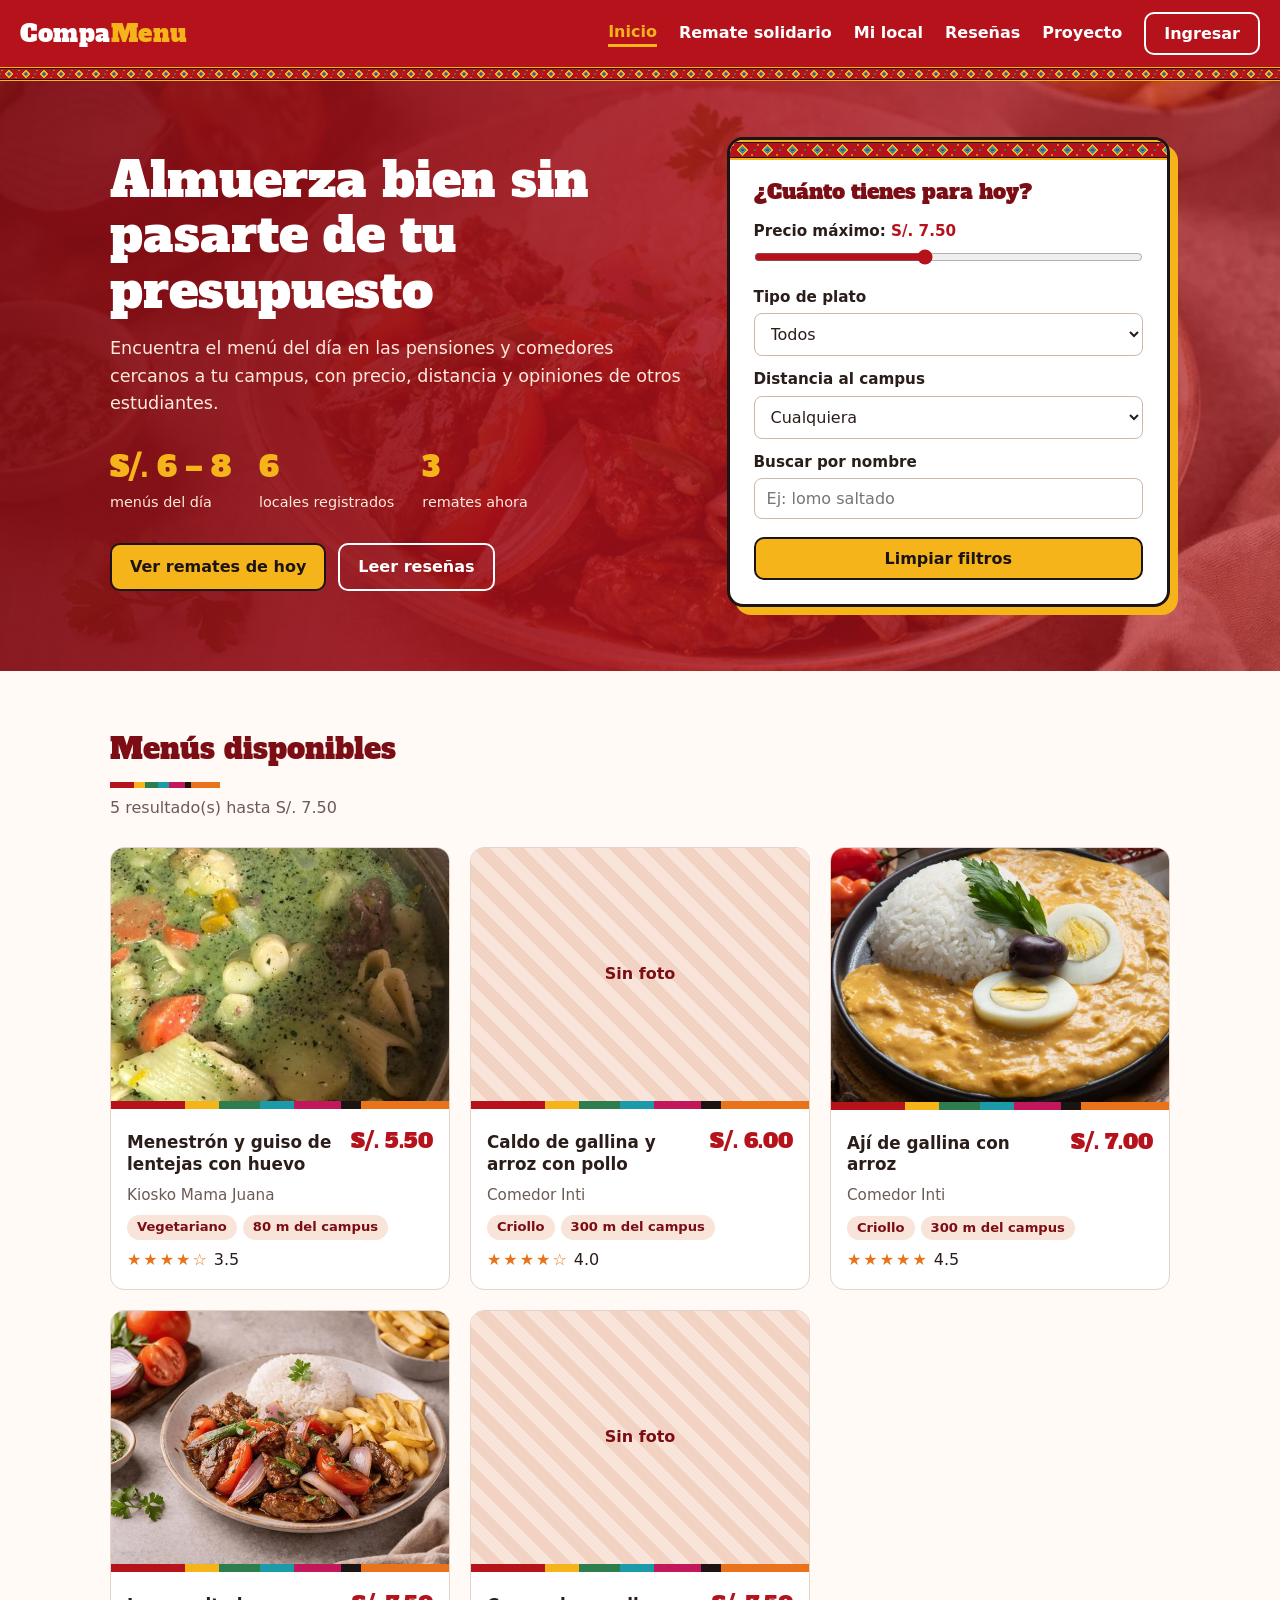
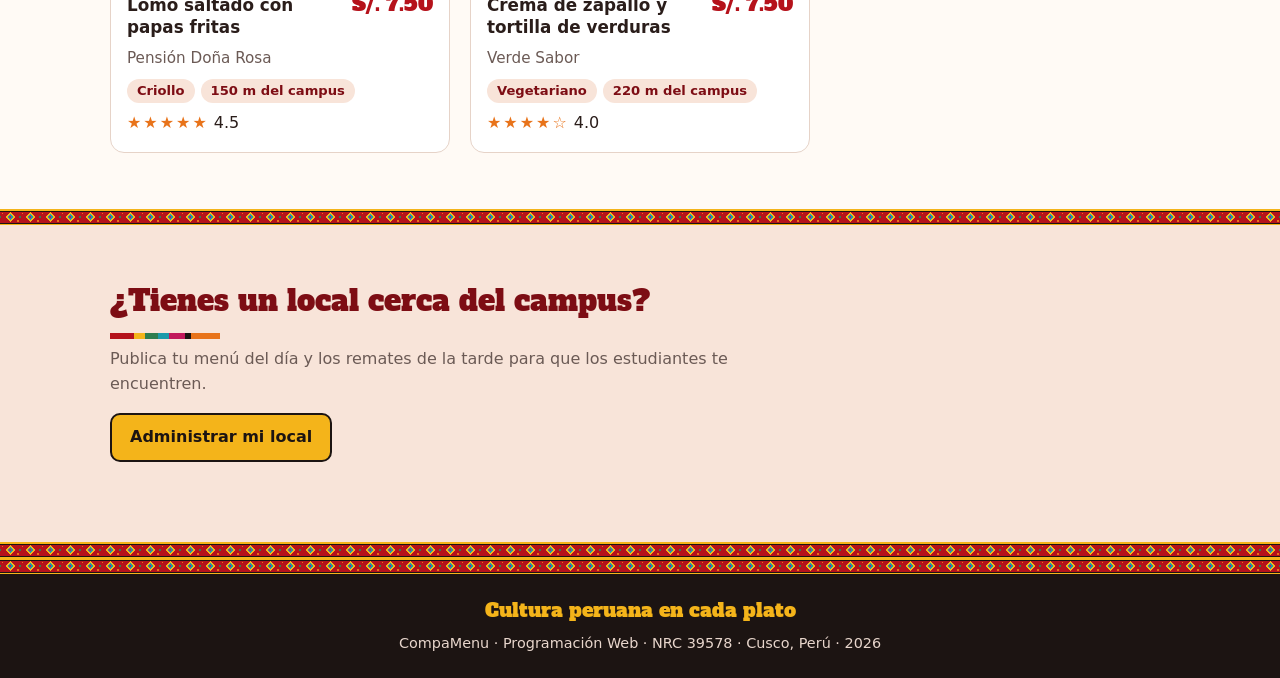
<file: index.html>
<!DOCTYPE html>
<html lang="es">
<head>
<meta charset="UTF-8">
<meta name="viewport" content="width=device-width, initial-scale=1">
<meta name="description" content="CompaMenu: menús económicos cerca de tu universidad en Cusco">
<title>Inicio | CompaMenu</title>
<!-- Fuente Alfa Slab One de Google Fonts (licencia OFL) para los títulos -->
<link rel="preconnect" href="https://fonts.googleapis.com">
<link rel="preconnect" href="https://fonts.gstatic.com" crossorigin>
<link rel="stylesheet" href="https://fonts.googleapis.com/css2?family=Alfa+Slab+One&display=swap">
<!-- Nuestros estilos -->
<link rel="stylesheet" href="css/estilos.css">
</head>
<body>
<!-- Barra de navegación -->
<header class="cabecera">
  <a href="index.html" class="logo">Compa<span>Menu</span></a>
  <button class="btn-menu" id="btnMenu" aria-label="Abrir menú" aria-expanded="false">☰</button>
  <nav class="nav" id="nav">
    <a href="index.html" aria-current="page">Inicio</a>
    <a href="remate.html">Remate solidario</a>
    <a href="panel.html">Mi local</a>
    <a href="resenas.html">Reseñas</a>
    <a href="proyecto.html">Proyecto</a>
    <button class="btn btn-borde" id="btnIngresar">Ingresar</button>
  </nav>
</header>

<!-- Contenido principal de la página -->
<main>
<!-- Portada con el buscador de menús -->
<section class="portada">
  <div class="portada-interior">
    <div class="portada-texto">
      <h1>Almuerza bien sin pasarte de tu presupuesto</h1>
      <p>Encuentra el menú del día en las pensiones y comedores cercanos a tu campus, con precio, distancia y opiniones de otros estudiantes.</p>
      <div class="portada-datos">
        <div><strong>S/. 6 – 8</strong><span>menús del día</span></div>
        <div><strong id="contadorLocales">0</strong><span>locales registrados</span></div>
        <div><strong id="contadorRemates">0</strong><span>remates ahora</span></div>
      </div>
      <div class="portada-botones">
        <a class="btn btn-principal" href="remate.html">Ver remates de hoy</a>
        <a class="btn btn-borde" href="resenas.html">Leer reseñas</a>
      </div>
    </div>
    <!-- Filtros: precio máximo, tipo de plato, distancia y nombre -->
    <form class="buscador" id="buscador" aria-label="Buscador de menús">
      <h2>¿Cuánto tienes para hoy?</h2>
      <label for="precio">Precio máximo: <output id="precioValor">S/. 7.50</output></label>
      <input type="range" id="precio" min="4" max="12" step="0.5" value="7.5">
      <label for="tipo">Tipo de plato</label>
      <select id="tipo">
        <option value="todos">Todos</option>
        <option value="criollo">Criollo</option>
        <option value="andino">Andino</option>
        <option value="vegetariano">Vegetariano</option>
        <option value="proteico">Alto en proteínas</option>
      </select>
      <label for="distancia">Distancia al campus</label>
      <select id="distancia">
        <option value="999999">Cualquiera</option>
        <option value="200">Hasta 200 m</option>
        <option value="500">Hasta 500 m</option>
        <option value="1000">Hasta 1 km</option>
      </select>
      <label for="texto">Buscar por nombre</label>
      <input type="search" id="texto" placeholder="Ej: lomo saltado">
      <button type="button" class="btn btn-principal" id="btnLimpiar">Limpiar filtros</button>
    </form>
  </div>
</section>

<section class="seccion" aria-labelledby="tituloResultados">
  <div class="seccion-cabecera">
    <h2 id="tituloResultados">Menús disponibles</h2>
    <p id="resumen" aria-live="polite"></p>
  </div>
  <!-- Aquí JavaScript dibuja las tarjetas de los menús -->
  <div class="rejilla" id="resultados"></div>
</section>

<!-- Invitación para los dueños de locales -->
<section class="franja cta" aria-labelledby="tituloCta">
  <div class="seccion-cabecera">
    <h2 id="tituloCta">¿Tienes un local cerca del campus?</h2>
    <p>Publica tu menú del día y los remates de la tarde para que los estudiantes te encuentren.</p>
    <a class="btn btn-principal" href="panel.html">Administrar mi local</a>
  </div>
</section>
</main>

<!-- Pie de página -->
<footer class="pie">
  <p class="pie-lema">Cultura peruana en cada plato</p>
  <p>CompaMenu · Programación Web · NRC 39578 · Cusco, Perú · 2026</p>
</footer>

<!-- Ventana emergente para ingresar o crear cuenta (solo diseño) -->
<dialog id="modalIngreso" class="modal">
  <form method="dialog" class="modal-cuerpo" id="formIngreso">
    <div class="modal-pestanas">
      <button type="button" class="pestana activa" data-modo="ingreso">Ingresar</button>
      <button type="button" class="pestana" data-modo="registro">Crear cuenta</button>
    </div>
    <div id="campoNombre" hidden>
      <label for="ingNombre">Nombre completo</label>
      <input type="text" id="ingNombre">
    </div>
    <label for="ingCorreo">Correo</label>
    <input type="email" id="ingCorreo" required>
    <label for="ingClave">Contraseña</label>
    <input type="password" id="ingClave" minlength="6" required>
    <p class="aviso" id="avisoIngreso" role="status"></p>
    <div class="modal-botones">
      <button type="button" class="btn btn-borde oscuro" id="btnCerrar">Cancelar</button>
      <button type="submit" class="btn btn-principal" id="btnEnviarIngreso">Ingresar</button>
    </div>
  </form>
</dialog>

<!-- Primero cargamos los datos y después la lógica -->
<script src="js/datos.js"></script>
<script src="js/app.js"></script>
</body>
</html>
</file>
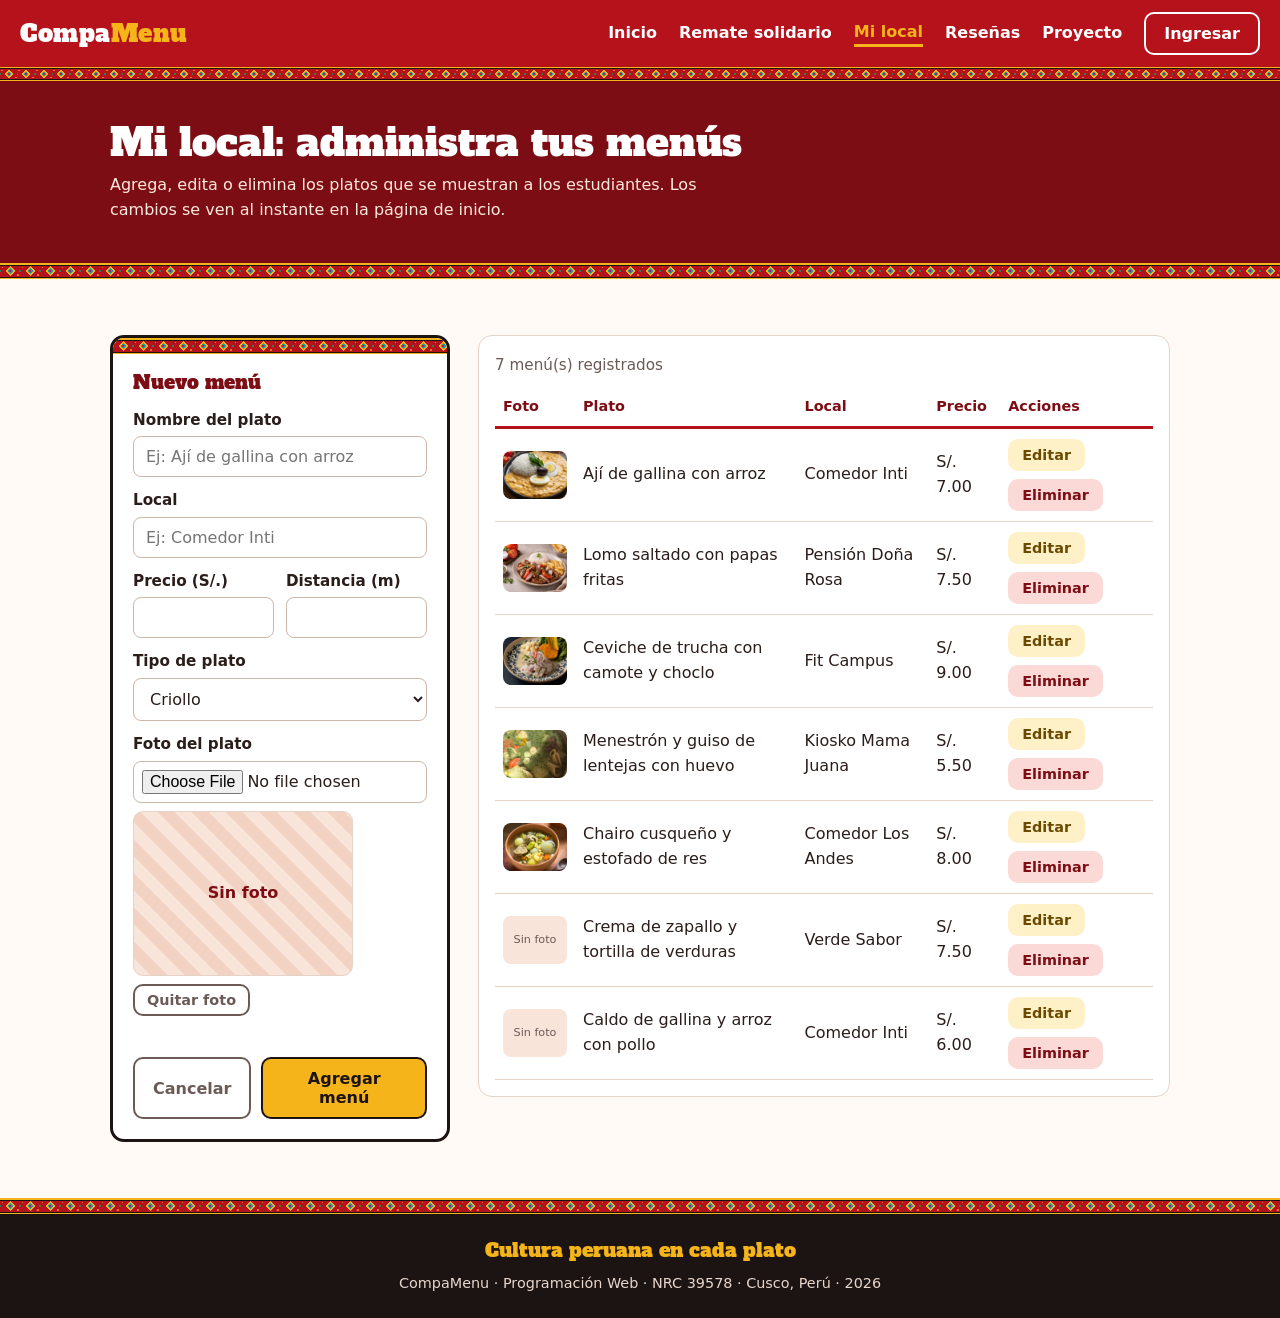
<file: panel.html>
<!DOCTYPE html>
<html lang="es">
<head>
<meta charset="UTF-8">
<meta name="viewport" content="width=device-width, initial-scale=1">
<meta name="description" content="Administra los menús de tu local">
<title>Mi local | CompaMenu</title>
<!-- Fuente Alfa Slab One de Google Fonts (licencia OFL) para los títulos -->
<link rel="preconnect" href="https://fonts.googleapis.com">
<link rel="preconnect" href="https://fonts.gstatic.com" crossorigin>
<link rel="stylesheet" href="https://fonts.googleapis.com/css2?family=Alfa+Slab+One&display=swap">
<!-- Nuestros estilos -->
<link rel="stylesheet" href="css/estilos.css">
</head>
<body>
<!-- Barra de navegación -->
<header class="cabecera">
  <a href="index.html" class="logo">Compa<span>Menu</span></a>
  <button class="btn-menu" id="btnMenu" aria-label="Abrir menú" aria-expanded="false">☰</button>
  <nav class="nav" id="nav">
    <a href="index.html">Inicio</a>
    <a href="remate.html">Remate solidario</a>
    <a href="panel.html" aria-current="page">Mi local</a>
    <a href="resenas.html">Reseñas</a>
    <a href="proyecto.html">Proyecto</a>
    <button class="btn btn-borde" id="btnIngresar">Ingresar</button>
  </nav>
</header>

<!-- Contenido principal de la página -->
<main>
<section class="encabezado-pagina">
  <div class="encabezado-interior">
    <h1>Mi local: administra tus menús</h1>
    <p>Agrega, edita o elimina los platos que se muestran a los estudiantes. Los cambios se ven al instante en la página de inicio.</p>
  </div>
</section>

<section class="seccion">
  <div class="panel-contenedor">
    <!-- Formulario del CRUD: sirve para crear y editar menús. El enctype permite subir la foto -->
    <form class="form-panel" id="formMenu" enctype="multipart/form-data" novalidate>
      <h3 id="tituloForm">Nuevo menú</h3>
      <label for="menuNombre">Nombre del plato</label>
      <input type="text" id="menuNombre" name="nombre" maxlength="60" placeholder="Ej: Ají de gallina con arroz">
      <label for="menuLocal">Local</label>
      <input type="text" id="menuLocal" name="local" maxlength="40" list="listaLocales" placeholder="Ej: Comedor Inti">
      <datalist id="listaLocales"></datalist>
      <div class="fila-doble">
        <div>
          <label for="menuPrecio">Precio (S/.)</label>
          <input type="number" id="menuPrecio" name="precio" min="1" max="30" step="0.5" inputmode="decimal">
        </div>
        <div>
          <label for="menuDistancia">Distancia (m)</label>
          <input type="number" id="menuDistancia" name="distancia" min="0" max="5000" step="10" inputmode="numeric">
        </div>
      </div>
      <label for="menuTipo">Tipo de plato</label>
      <select id="menuTipo" name="tipo">
        <option value="criollo">Criollo</option>
        <option value="andino">Andino</option>
        <option value="vegetariano">Vegetariano</option>
        <option value="proteico">Alto en proteínas</option>
      </select>
      <label for="menuFoto">Foto del plato</label>
      <!-- Campo para subir la foto (en PHP llegará en $_FILES["foto"]) -->
      <input type="file" id="menuFoto" name="foto" accept="image/jpeg,image/png,image/webp">
      <div class="foto vista-previa" id="vistaPrevia"></div>
      <button type="button" class="btn btn-borde oscuro btn-chico" id="btnQuitarFoto" hidden>Quitar foto</button>
      <p class="aviso" id="avisoMenu" role="status"></p>
      <div class="botones-form">
        <button type="button" class="btn btn-borde oscuro" id="btnCancelarEdicion" hidden>Cancelar</button>
        <button type="submit" class="btn btn-principal" id="btnGuardarMenu">Agregar menú</button>
      </div>
    </form>

    <!-- Tabla de menús registrados (READ) con los botones Editar y Eliminar -->
    <div class="tabla-caja">
      <p class="tabla-resumen" id="resumenTabla" aria-live="polite"></p>
      <table class="tabla">
        <thead>
          <tr><th>Foto</th><th>Plato</th><th>Local</th><th>Precio</th><th>Acciones</th></tr>
        </thead>
        <tbody id="cuerpoTabla"></tbody>
      </table>
    </div>
  </div>
</section>

<!-- Ventana para confirmar antes de eliminar un menú -->
<dialog id="modalEliminar" class="modal">
  <div class="modal-cuerpo">
    <h3>¿Eliminar este menú?</h3>
    <p id="textoEliminar"></p>
    <div class="modal-botones">
      <button type="button" class="btn btn-borde oscuro" id="btnNoEliminar">Cancelar</button>
      <button type="button" class="btn btn-peligro" id="btnSiEliminar">Eliminar</button>
    </div>
  </div>
</dialog>
</main>

<!-- Pie de página -->
<footer class="pie">
  <p class="pie-lema">Cultura peruana en cada plato</p>
  <p>CompaMenu · Programación Web · NRC 39578 · Cusco, Perú · 2026</p>
</footer>

<!-- Ventana emergente para ingresar o crear cuenta (solo diseño) -->
<dialog id="modalIngreso" class="modal">
  <form method="dialog" class="modal-cuerpo" id="formIngreso">
    <div class="modal-pestanas">
      <button type="button" class="pestana activa" data-modo="ingreso">Ingresar</button>
      <button type="button" class="pestana" data-modo="registro">Crear cuenta</button>
    </div>
    <div id="campoNombre" hidden>
      <label for="ingNombre">Nombre completo</label>
      <input type="text" id="ingNombre">
    </div>
    <label for="ingCorreo">Correo</label>
    <input type="email" id="ingCorreo" required>
    <label for="ingClave">Contraseña</label>
    <input type="password" id="ingClave" minlength="6" required>
    <p class="aviso" id="avisoIngreso" role="status"></p>
    <div class="modal-botones">
      <button type="button" class="btn btn-borde oscuro" id="btnCerrar">Cancelar</button>
      <button type="submit" class="btn btn-principal" id="btnEnviarIngreso">Ingresar</button>
    </div>
  </form>
</dialog>

<!-- Primero cargamos los datos y después la lógica -->
<script src="js/datos.js"></script>
<script src="js/app.js"></script>
</body>
</html>
</file>
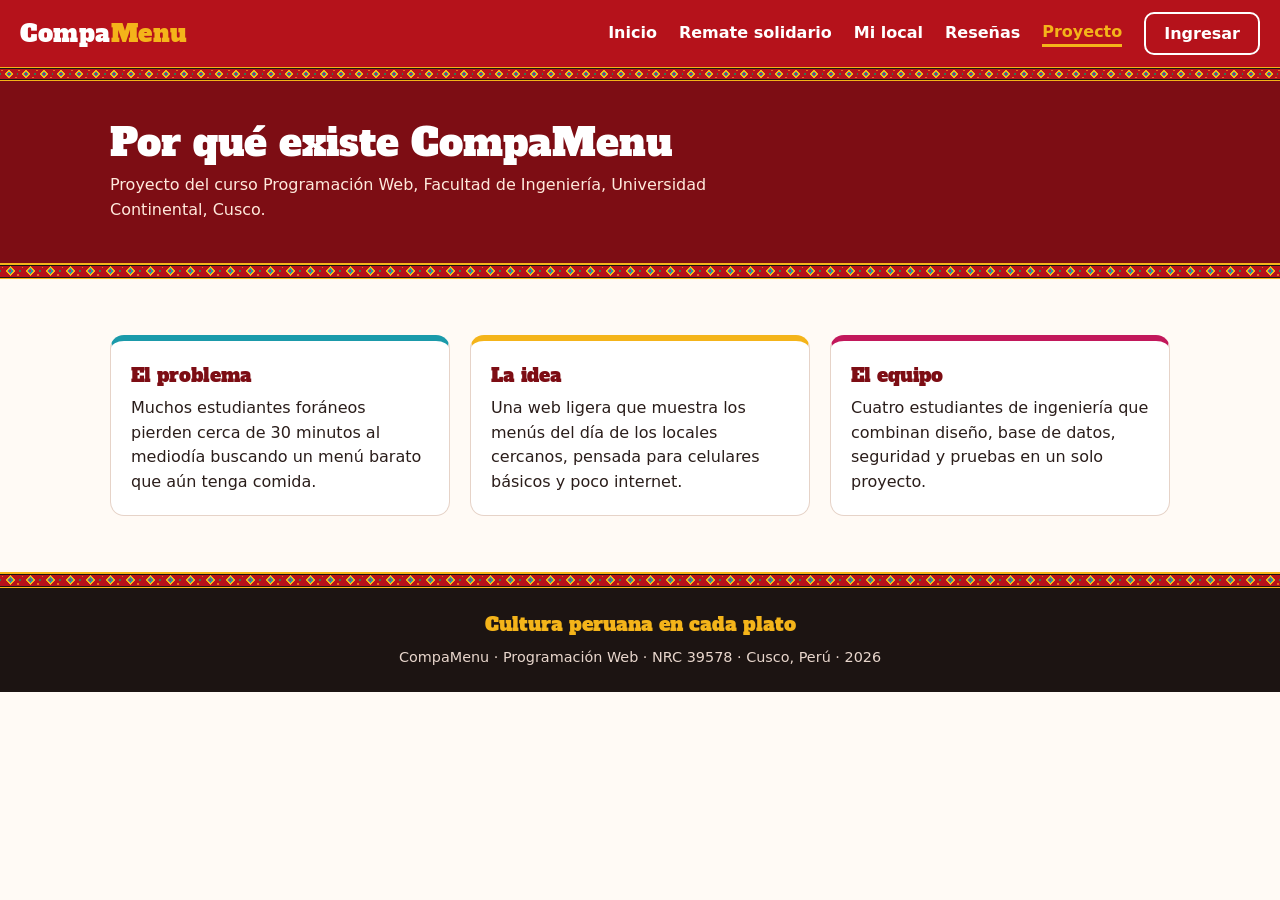
<file: proyecto.html>
<!DOCTYPE html>
<html lang="es">
<head>
<meta charset="UTF-8">
<meta name="viewport" content="width=device-width, initial-scale=1">
<meta name="description" content="Sobre el proyecto CompaMenu">
<title>Proyecto | CompaMenu</title>
<!-- Fuente Alfa Slab One de Google Fonts (licencia OFL) para los títulos -->
<link rel="preconnect" href="https://fonts.googleapis.com">
<link rel="preconnect" href="https://fonts.gstatic.com" crossorigin>
<link rel="stylesheet" href="https://fonts.googleapis.com/css2?family=Alfa+Slab+One&display=swap">
<!-- Nuestros estilos -->
<link rel="stylesheet" href="css/estilos.css">
</head>
<body>
<!-- Barra de navegación -->
<header class="cabecera">
  <a href="index.html" class="logo">Compa<span>Menu</span></a>
  <button class="btn-menu" id="btnMenu" aria-label="Abrir menú" aria-expanded="false">☰</button>
  <nav class="nav" id="nav">
    <a href="index.html">Inicio</a>
    <a href="remate.html">Remate solidario</a>
    <a href="panel.html">Mi local</a>
    <a href="resenas.html">Reseñas</a>
    <a href="proyecto.html" aria-current="page">Proyecto</a>
    <button class="btn btn-borde" id="btnIngresar">Ingresar</button>
  </nav>
</header>

<!-- Contenido principal de la página -->
<main>
<section class="encabezado-pagina">
  <div class="encabezado-interior">
    <h1>Por qué existe CompaMenu</h1>
    <p>Proyecto del curso Programación Web, Facultad de Ingeniería, Universidad Continental, Cusco.</p>
  </div>
</section>

<section class="seccion">
  <!-- Tres bloques: el problema, la idea y el equipo -->
  <div class="rejilla tres">
    <article class="bloque">
      <h3>El problema</h3>
      <p>Muchos estudiantes foráneos pierden cerca de 30 minutos al mediodía buscando un menú barato que aún tenga comida.</p>
    </article>
    <article class="bloque">
      <h3>La idea</h3>
      <p>Una web ligera que muestra los menús del día de los locales cercanos, pensada para celulares básicos y poco internet.</p>
    </article>
    <article class="bloque">
      <h3>El equipo</h3>
      <p>Cuatro estudiantes de ingeniería que combinan diseño, base de datos, seguridad y pruebas en un solo proyecto.</p>
    </article>
  </div>
</section>
</main>

<!-- Pie de página -->
<footer class="pie">
  <p class="pie-lema">Cultura peruana en cada plato</p>
  <p>CompaMenu · Programación Web · NRC 39578 · Cusco, Perú · 2026</p>
</footer>

<!-- Ventana emergente para ingresar o crear cuenta (solo diseño) -->
<dialog id="modalIngreso" class="modal">
  <form method="dialog" class="modal-cuerpo" id="formIngreso">
    <div class="modal-pestanas">
      <button type="button" class="pestana activa" data-modo="ingreso">Ingresar</button>
      <button type="button" class="pestana" data-modo="registro">Crear cuenta</button>
    </div>
    <div id="campoNombre" hidden>
      <label for="ingNombre">Nombre completo</label>
      <input type="text" id="ingNombre">
    </div>
    <label for="ingCorreo">Correo</label>
    <input type="email" id="ingCorreo" required>
    <label for="ingClave">Contraseña</label>
    <input type="password" id="ingClave" minlength="6" required>
    <p class="aviso" id="avisoIngreso" role="status"></p>
    <div class="modal-botones">
      <button type="button" class="btn btn-borde oscuro" id="btnCerrar">Cancelar</button>
      <button type="submit" class="btn btn-principal" id="btnEnviarIngreso">Ingresar</button>
    </div>
  </form>
</dialog>

<!-- Primero cargamos los datos y después la lógica -->
<script src="js/datos.js"></script>
<script src="js/app.js"></script>
</body>
</html>
</file>
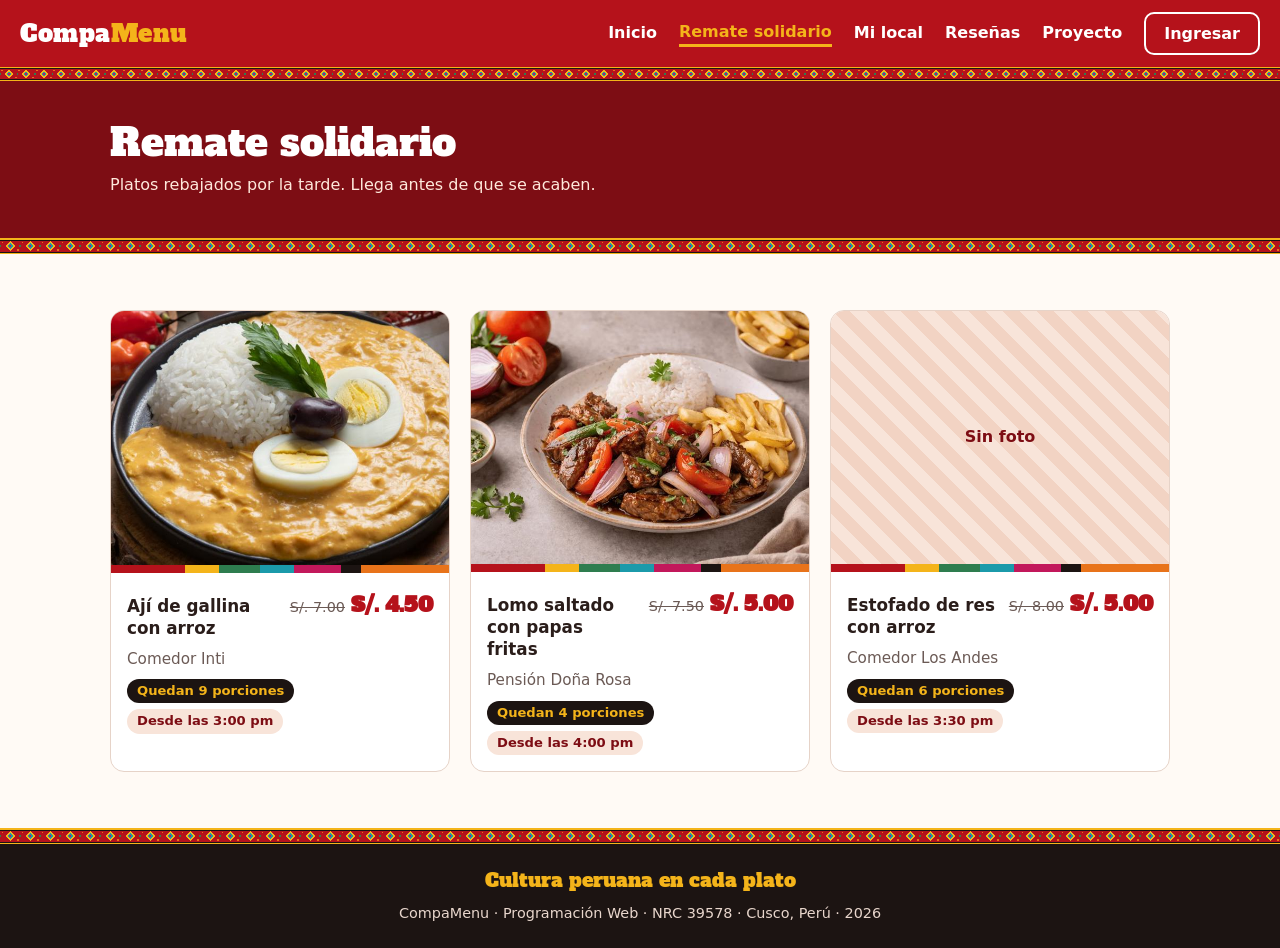
<file: remate.html>
<!DOCTYPE html>
<html lang="es">
<head>
<meta charset="UTF-8">
<meta name="viewport" content="width=device-width, initial-scale=1">
<meta name="description" content="Platos rebajados por la tarde cerca de tu campus">
<title>Remate solidario | CompaMenu</title>
<!-- Fuente Alfa Slab One de Google Fonts (licencia OFL) para los títulos -->
<link rel="preconnect" href="https://fonts.googleapis.com">
<link rel="preconnect" href="https://fonts.gstatic.com" crossorigin>
<link rel="stylesheet" href="https://fonts.googleapis.com/css2?family=Alfa+Slab+One&display=swap">
<!-- Nuestros estilos -->
<link rel="stylesheet" href="css/estilos.css">
</head>
<body>
<!-- Barra de navegación -->
<header class="cabecera">
  <a href="index.html" class="logo">Compa<span>Menu</span></a>
  <button class="btn-menu" id="btnMenu" aria-label="Abrir menú" aria-expanded="false">☰</button>
  <nav class="nav" id="nav">
    <a href="index.html">Inicio</a>
    <a href="remate.html" aria-current="page">Remate solidario</a>
    <a href="panel.html">Mi local</a>
    <a href="resenas.html">Reseñas</a>
    <a href="proyecto.html">Proyecto</a>
    <button class="btn btn-borde" id="btnIngresar">Ingresar</button>
  </nav>
</header>

<!-- Contenido principal de la página -->
<main>
<section class="encabezado-pagina">
  <div class="encabezado-interior">
    <h1>Remate solidario</h1>
    <p>Platos rebajados por la tarde. Llega antes de que se acaben.</p>
  </div>
</section>

<section class="seccion">
  <!-- Aquí JavaScript dibuja los remates -->
  <div class="rejilla" id="remates"></div>
</section>
</main>

<!-- Pie de página -->
<footer class="pie">
  <p class="pie-lema">Cultura peruana en cada plato</p>
  <p>CompaMenu · Programación Web · NRC 39578 · Cusco, Perú · 2026</p>
</footer>

<!-- Ventana emergente para ingresar o crear cuenta (solo diseño) -->
<dialog id="modalIngreso" class="modal">
  <form method="dialog" class="modal-cuerpo" id="formIngreso">
    <div class="modal-pestanas">
      <button type="button" class="pestana activa" data-modo="ingreso">Ingresar</button>
      <button type="button" class="pestana" data-modo="registro">Crear cuenta</button>
    </div>
    <div id="campoNombre" hidden>
      <label for="ingNombre">Nombre completo</label>
      <input type="text" id="ingNombre">
    </div>
    <label for="ingCorreo">Correo</label>
    <input type="email" id="ingCorreo" required>
    <label for="ingClave">Contraseña</label>
    <input type="password" id="ingClave" minlength="6" required>
    <p class="aviso" id="avisoIngreso" role="status"></p>
    <div class="modal-botones">
      <button type="button" class="btn btn-borde oscuro" id="btnCerrar">Cancelar</button>
      <button type="submit" class="btn btn-principal" id="btnEnviarIngreso">Ingresar</button>
    </div>
  </form>
</dialog>

<!-- Primero cargamos los datos y después la lógica -->
<script src="js/datos.js"></script>
<script src="js/app.js"></script>
</body>
</html>
</file>
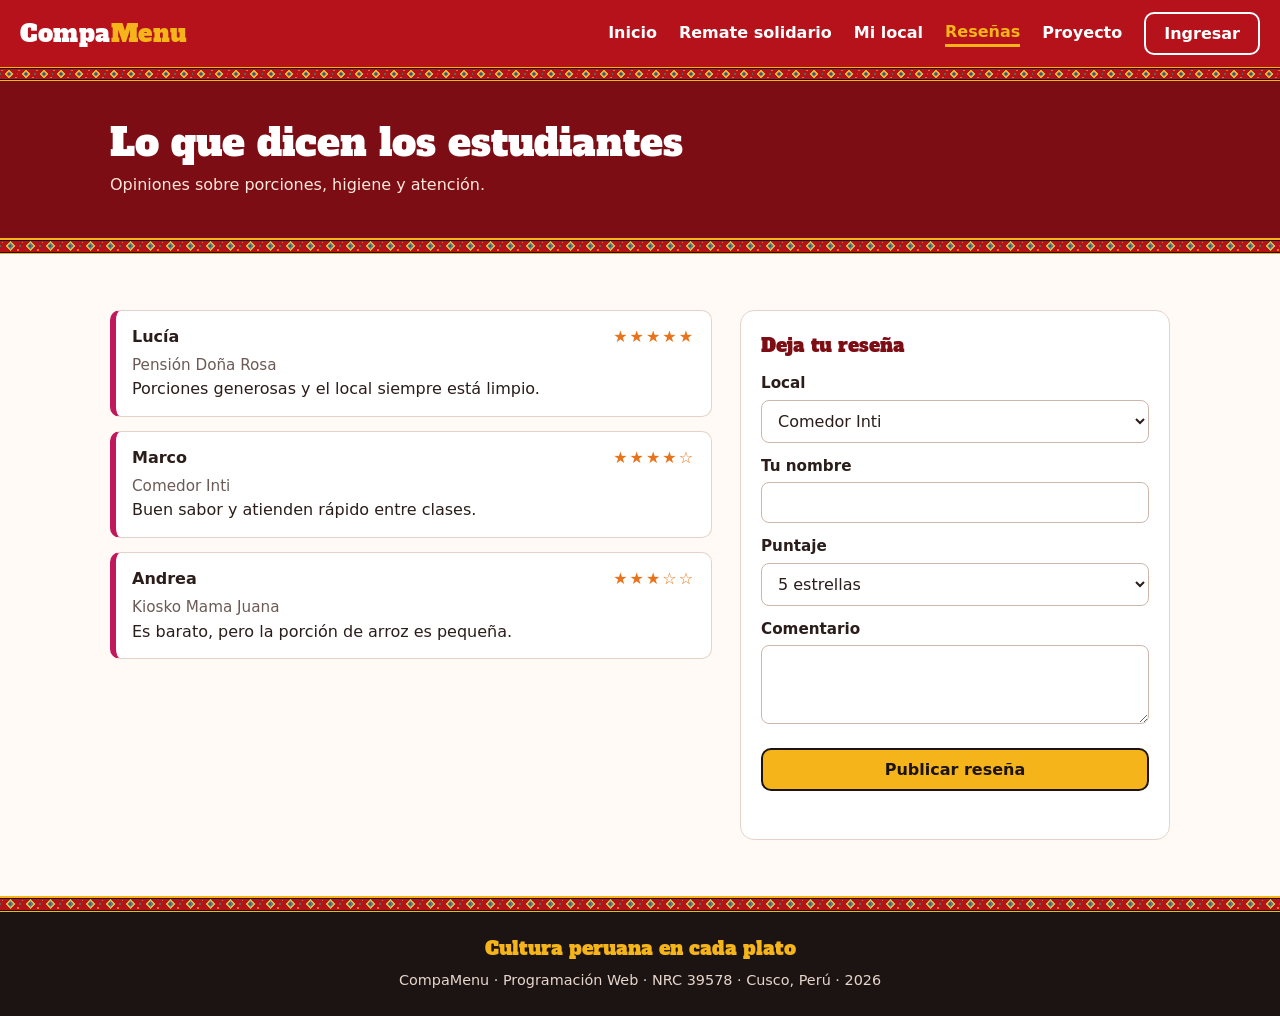
<file: resenas.html>
<!DOCTYPE html>
<html lang="es">
<head>
<meta charset="UTF-8">
<meta name="viewport" content="width=device-width, initial-scale=1">
<meta name="description" content="Opiniones de estudiantes sobre porciones, higiene y atención">
<title>Reseñas | CompaMenu</title>
<!-- Fuente Alfa Slab One de Google Fonts (licencia OFL) para los títulos -->
<link rel="preconnect" href="https://fonts.googleapis.com">
<link rel="preconnect" href="https://fonts.gstatic.com" crossorigin>
<link rel="stylesheet" href="https://fonts.googleapis.com/css2?family=Alfa+Slab+One&display=swap">
<!-- Nuestros estilos -->
<link rel="stylesheet" href="css/estilos.css">
</head>
<body>
<!-- Barra de navegación -->
<header class="cabecera">
  <a href="index.html" class="logo">Compa<span>Menu</span></a>
  <button class="btn-menu" id="btnMenu" aria-label="Abrir menú" aria-expanded="false">☰</button>
  <nav class="nav" id="nav">
    <a href="index.html">Inicio</a>
    <a href="remate.html">Remate solidario</a>
    <a href="panel.html">Mi local</a>
    <a href="resenas.html" aria-current="page">Reseñas</a>
    <a href="proyecto.html">Proyecto</a>
    <button class="btn btn-borde" id="btnIngresar">Ingresar</button>
  </nav>
</header>

<!-- Contenido principal de la página -->
<main>
<section class="encabezado-pagina">
  <div class="encabezado-interior">
    <h1>Lo que dicen los estudiantes</h1>
    <p>Opiniones sobre porciones, higiene y atención.</p>
  </div>
</section>

<section class="seccion">
  <div class="val-contenedor">
    <!-- Aquí JavaScript dibuja las reseñas -->
    <div class="lista-val" id="listaVal"></div>
    <!-- Formulario para dejar una reseña -->
    <form class="form-val" id="formVal">
      <h3>Deja tu reseña</h3>
      <label for="valLocal">Local</label>
      <select id="valLocal"></select>
      <label for="valNombre">Tu nombre</label>
      <input type="text" id="valNombre" maxlength="30" required>
      <label for="valPuntaje">Puntaje</label>
      <select id="valPuntaje">
        <option value="5">5 estrellas</option>
        <option value="4">4 estrellas</option>
        <option value="3">3 estrellas</option>
        <option value="2">2 estrellas</option>
        <option value="1">1 estrella</option>
      </select>
      <label for="valTexto">Comentario</label>
      <textarea id="valTexto" rows="3" maxlength="150" required></textarea>
      <button class="btn btn-principal" type="submit">Publicar reseña</button>
      <p class="aviso" id="avisoVal" role="status"></p>
    </form>
  </div>
</section>
</main>

<!-- Pie de página -->
<footer class="pie">
  <p class="pie-lema">Cultura peruana en cada plato</p>
  <p>CompaMenu · Programación Web · NRC 39578 · Cusco, Perú · 2026</p>
</footer>

<!-- Ventana emergente para ingresar o crear cuenta (solo diseño) -->
<dialog id="modalIngreso" class="modal">
  <form method="dialog" class="modal-cuerpo" id="formIngreso">
    <div class="modal-pestanas">
      <button type="button" class="pestana activa" data-modo="ingreso">Ingresar</button>
      <button type="button" class="pestana" data-modo="registro">Crear cuenta</button>
    </div>
    <div id="campoNombre" hidden>
      <label for="ingNombre">Nombre completo</label>
      <input type="text" id="ingNombre">
    </div>
    <label for="ingCorreo">Correo</label>
    <input type="email" id="ingCorreo" required>
    <label for="ingClave">Contraseña</label>
    <input type="password" id="ingClave" minlength="6" required>
    <p class="aviso" id="avisoIngreso" role="status"></p>
    <div class="modal-botones">
      <button type="button" class="btn btn-borde oscuro" id="btnCerrar">Cancelar</button>
      <button type="submit" class="btn btn-principal" id="btnEnviarIngreso">Ingresar</button>
    </div>
  </form>
</dialog>

<!-- Primero cargamos los datos y después la lógica -->
<script src="js/datos.js"></script>
<script src="js/app.js"></script>
</body>
</html>
</file>
<file: css/estilos.css>
/* CompaMenu - Programación Web | estilos.css: diseño andino (rojo, telar) y adaptable a PC, tablet y celular */
/* Colores y fuente del diseño andino. Si cambiamos uno aquí cambia en toda la página */
:root {
  --rojo: #b5121b;
  --rojo-oscuro: #7d0d14;
  --magenta: #c2185b;
  --naranja: #e8731a;
  --maiz: #f4b41a;
  --verde: #2e7d4f;
  --turquesa: #1b9aaa;
  --negro: #1c1412;
  --tinta: #2a1d1a;
  --gris: #6b5a55;
  --fondo: #fffaf5;
  --rosado: #f8e4d9;
  --blanco: #ffffff;
  --borde: #e6d3c8;
  --radio: 10px;
  --telar: url("../img/telar.svg");
  --rayas: linear-gradient(90deg, #b5121b 0 22%, #f4b41a 22% 32%, #2e7d4f 32% 44%, #1b9aaa 44% 54%, #c2185b 54% 68%, #1c1412 68% 74%, #e8731a 74% 100%);
  --titulo: "Alfa Slab One", Georgia, "Times New Roman", serif;
}
/* Quitamos los márgenes por defecto para controlar el espacio nosotros */
* { box-sizing: border-box; margin: 0; padding: 0; }
html { scroll-behavior: smooth; scroll-padding-top: 84px; }
body {
  font-family: system-ui, -apple-system, "Segoe UI", Roboto, Arial, sans-serif;
  color: var(--tinta);
  background: var(--fondo);
  line-height: 1.55;
}
a { color: inherit; text-decoration: none; }
img { display: block; max-width: 100%; }
:focus-visible { outline: 3px solid var(--maiz); outline-offset: 2px; }

/* Barra roja de arriba que se queda fija al bajar */
.cabecera {
  position: sticky;
  top: 0;
  z-index: 10;
  display: flex;
  align-items: center;
  justify-content: space-between;
  padding: 12px 20px;
  background: var(--rojo);
  color: var(--blanco);
}
/* Franja de telar andino debajo de la barra */
.cabecera::after {
  content: "";
  position: absolute;
  left: 0;
  right: 0;
  top: 100%;
  height: 14px;
  background: var(--telar) repeat-x left top / auto 14px;
}
.logo { font-family: var(--titulo); font-size: 1.5rem; letter-spacing: 0.5px; }
.logo span { color: var(--maiz); }
.btn-menu { display: none; background: none; border: 0; color: var(--blanco); font-size: 1.6rem; cursor: pointer; }
/* Menú de navegación en PC */
.nav { display: flex; align-items: center; gap: 22px; }
.nav a { font-weight: 600; }
.nav a:hover { color: var(--maiz); }

/* Estilo base de todos los botones */
.btn {
  display: inline-block;
  padding: 10px 18px;
  border-radius: var(--radio);
  border: 2px solid transparent;
  font-size: 1rem;
  font-weight: 700;
  cursor: pointer;
  font-family: inherit;
}
.btn-principal { background: var(--maiz); color: var(--negro); border-color: var(--negro); }
.btn-principal:hover { background: #ffc94d; }
.btn-borde { background: transparent; border-color: currentColor; color: inherit; }
.btn-borde:hover { background: rgba(255, 255, 255, 0.15); }
.btn-borde.oscuro { color: var(--gris); }
.btn-borde.oscuro:hover { background: var(--rosado); }
.btn-peligro { background: var(--negro); color: var(--blanco); }
.btn-peligro:hover { background: #3a2823; }
.btn-chico { padding: 6px 12px; font-size: 0.9rem; }

/* Portada con foto de fondo y una capa roja encima */
.portada {
  background:
    linear-gradient(100deg, rgba(125, 13, 20, 0.95) 0%, rgba(165, 16, 26, 0.86) 50%, rgba(181, 18, 27, 0.55) 100%),
    url("../img/portada.jpg") center / cover;
  color: var(--blanco);
  padding-top: 14px;
}
.portada-interior {
  display: grid;
  grid-template-columns: 1.3fr 1fr;
  gap: 40px;
  align-items: center;
  padding: 56px 20px 64px;
  max-width: 1100px;
  margin: 0 auto;
}
.portada h1 { font-family: var(--titulo); font-weight: 400; font-size: clamp(2rem, 4.5vw, 3.1rem); line-height: 1.12; margin-bottom: 16px; }
.portada-texto p { max-width: 52ch; color: #ffe9dc; font-size: 1.1rem; }
.portada-datos { display: flex; flex-wrap: wrap; gap: 28px; margin-top: 28px; }
.portada-datos strong { display: block; font-family: var(--titulo); font-weight: 400; font-size: 1.8rem; color: var(--maiz); }
.portada-datos span { color: #ffe9dc; font-size: 0.9rem; }

/* Tarjeta blanca del buscador */
.buscador {
  background: var(--blanco);
  color: var(--tinta);
  border: 3px solid var(--negro);
  border-radius: 16px;
  padding: 0 24px 24px;
  box-shadow: 8px 8px 0 var(--maiz);
  overflow: hidden;
}
.buscador::before {
  content: "";
  display: block;
  height: 20px;
  margin: 0 -24px 16px;
  background: var(--telar) repeat-x left center / auto 20px;
}
.buscador h2 { font-family: var(--titulo); font-weight: 400; font-size: 1.3rem; margin-bottom: 8px; color: var(--rojo-oscuro); }
.buscador .btn { width: 100%; margin-top: 18px; }

/* Formularios: etiquetas y campos */
label { display: block; margin: 12px 0 4px; font-weight: 600; font-size: 0.95rem; }
input, select, textarea {
  width: 100%;
  padding: 10px 12px;
  border: 1px solid #cdb6aa;
  border-radius: 8px;
  font-size: 1rem;
  font-family: inherit;
  background: var(--blanco);
  color: var(--tinta);
}
input[type="range"] { padding: 0; accent-color: var(--rojo); }
input.invalido, select.invalido { border-color: var(--rojo); background: #fdecea; }
output { color: var(--rojo); font-weight: 700; }

/* Secciones de contenido */
.seccion { padding: 56px 20px; max-width: 1100px; margin: 0 auto; }
/* Franja de color con telar arriba y abajo */
.franja { max-width: none; background: var(--rosado); position: relative; padding-top: 70px; padding-bottom: 70px; }
.franja::before, .franja::after {
  content: "";
  position: absolute;
  left: 0;
  right: 0;
  height: 16px;
  background: var(--telar) repeat-x left top / auto 16px;
}
.franja::before { top: 0; }
.franja::after { bottom: 0; }
.franja > * { max-width: 1060px; margin-left: auto; margin-right: auto; }
.seccion-cabecera { margin-bottom: 26px; }
.seccion-cabecera h2 { font-family: var(--titulo); font-weight: 400; font-size: 1.8rem; color: var(--rojo-oscuro); }
.seccion-cabecera h2::after { content: ""; display: block; width: 110px; height: 6px; margin-top: 10px; background: var(--rayas); }
.seccion-cabecera p { color: var(--gris); max-width: 62ch; margin-top: 8px; }

/* Rejilla de tarjetas: se acomoda sola según el ancho de la pantalla */
.rejilla { display: grid; grid-template-columns: repeat(auto-fill, minmax(260px, 1fr)); gap: 20px; }
.rejilla.tres { grid-template-columns: repeat(auto-fit, minmax(240px, 1fr)); }

/* Tarjetas de los platos */
.tarjeta {
  background: var(--blanco);
  border: 1px solid var(--borde);
  border-radius: 14px;
  overflow: hidden;
  display: flex;
  flex-direction: column;
}
.tarjeta::before { content: ""; height: 8px; background: var(--rayas); order: 2; }
.foto { aspect-ratio: 4 / 3; background: var(--rosado); order: 1; }
.tarjeta-cuerpo { order: 3; }
.foto img { width: 100%; height: 100%; object-fit: cover; }
.foto.sin-foto { display: flex; align-items: center; justify-content: center; color: var(--rojo-oscuro); font-weight: 600; background: repeating-linear-gradient(45deg, var(--rosado) 0 12px, #f2d3c3 12px 24px); }
.tarjeta-cuerpo { padding: 16px; display: flex; flex-direction: column; gap: 8px; }
.tarjeta-fila { display: flex; justify-content: space-between; align-items: baseline; gap: 10px; }
.tarjeta h3 { font-size: 1.05rem; line-height: 1.3; }
.precio { font-family: var(--titulo); font-size: 1.3rem; color: var(--rojo); white-space: nowrap; }
.precio small { font-family: system-ui, sans-serif; color: var(--gris); text-decoration: line-through; font-size: 0.9rem; margin-right: 6px; }
.local { color: var(--gris); font-size: 0.95rem; }
.etiquetas { display: flex; flex-wrap: wrap; gap: 6px; }
.etiqueta { background: var(--rosado); color: var(--rojo-oscuro); padding: 2px 10px; border-radius: 20px; font-size: 0.82rem; font-weight: 700; }
.etiqueta.alerta { background: var(--negro); color: var(--maiz); }
.estrellas { color: var(--naranja); letter-spacing: 2px; }
.sin-resenas { color: var(--gris); font-size: 0.9rem; }
.vacio { grid-column: 1 / -1; padding: 28px; text-align: center; background: var(--blanco); border: 2px dashed var(--borde); border-radius: 14px; color: var(--gris); }

/* Panel Mi local (CRUD): formulario a la izquierda y tabla a la derecha */
.panel-contenedor { display: grid; grid-template-columns: 340px 1fr; gap: 28px; align-items: start; }
.form-panel { background: var(--blanco); border: 3px solid var(--negro); border-radius: 14px; padding: 0 20px 20px; position: sticky; top: 100px; overflow: hidden; }
.form-panel::before { content: ""; display: block; height: 16px; margin: 0 -20px 14px; background: var(--telar) repeat-x left center / auto 16px; }
.form-panel h3 { font-family: var(--titulo); font-weight: 400; color: var(--rojo-oscuro); }
.fila-doble { display: grid; grid-template-columns: 1fr 1fr; gap: 12px; }
.botones-form { display: flex; gap: 10px; justify-content: flex-end; margin-top: 14px; }

/* Tabla de menús */
.tabla-caja { background: var(--blanco); border: 1px solid var(--borde); border-radius: 14px; padding: 8px 16px 16px; overflow-x: auto; }
.tabla-resumen { color: var(--gris); padding: 10px 0; font-size: 0.95rem; }
.tabla { width: 100%; border-collapse: collapse; }
.tabla th { text-align: left; font-size: 0.9rem; color: var(--rojo-oscuro); padding: 8px; border-bottom: 3px solid var(--rojo); }
.tabla td { padding: 10px 8px; border-bottom: 1px solid var(--borde); vertical-align: middle; }
.miniatura { width: 64px; height: 48px; border-radius: 8px; overflow: hidden; background: var(--rosado); font-size: 0.7rem; color: var(--gris); display: flex; align-items: center; justify-content: center; text-align: center; }
.miniatura img { width: 100%; height: 100%; object-fit: cover; }
.acciones { display: flex; gap: 8px; flex-wrap: wrap; }
.btn-editar { background: #fff1c7; color: #6b4a00; }
.btn-editar:hover { background: #ffe699; }
.btn-borrar { background: #fbd9d6; color: var(--rojo-oscuro); }
.btn-borrar:hover { background: #f6bfba; }

/* Reseñas */
.val-contenedor { display: grid; grid-template-columns: 1.4fr 1fr; gap: 28px; align-items: start; }
.lista-val { display: flex; flex-direction: column; gap: 14px; }
.resena { background: var(--blanco); border: 1px solid var(--borde); border-left: 6px solid var(--magenta); border-radius: 10px; padding: 14px 16px; }
.resena-cab { display: flex; justify-content: space-between; flex-wrap: wrap; gap: 6px; margin-bottom: 4px; }
.form-val { background: var(--blanco); border: 1px solid var(--borde); border-radius: 14px; padding: 20px; }
.form-val h3 { font-family: var(--titulo); font-weight: 400; color: var(--rojo-oscuro); }
.form-val .btn { margin-top: 16px; width: 100%; }
.aviso { margin-top: 10px; font-size: 0.92rem; color: var(--verde); font-weight: 600; min-height: 1.2em; }
.aviso.error { color: var(--rojo); }

/* Bloques de la página Proyecto */
.bloque { background: var(--blanco); border-radius: 14px; padding: 20px; border: 1px solid var(--borde); border-top: 6px solid var(--turquesa); }
.bloque:nth-child(2) { border-top-color: var(--maiz); }
.bloque:nth-child(3) { border-top-color: var(--magenta); }
.bloque h3 { font-family: var(--titulo); font-weight: 400; color: var(--rojo-oscuro); margin-bottom: 6px; }

/* Pie de página */
.pie { position: relative; background: var(--negro); color: #e8d6cc; text-align: center; padding: 38px 16px 24px; font-size: 0.9rem; }
.pie::before { content: ""; position: absolute; left: 0; right: 0; top: 0; height: 16px; background: var(--telar) repeat-x left top / auto 16px; }
.pie-lema { font-family: var(--titulo); font-size: 1.2rem; color: var(--maiz); margin-bottom: 6px; }

/* Ventanas emergentes (ingresar y eliminar) */
.modal { border: 0; border-radius: 16px; padding: 0; width: min(92vw, 400px); margin: auto; overflow: hidden; }
.modal::backdrop { background: rgba(40, 10, 10, 0.65); }
.modal-cuerpo { padding: 22px; border-top: 14px solid var(--rojo); }
.modal-cuerpo h3 { font-family: var(--titulo); font-weight: 400; color: var(--rojo-oscuro); margin-bottom: 6px; }
.modal-pestanas { display: flex; gap: 8px; margin-bottom: 8px; }
.pestana { flex: 1; padding: 10px; border: 0; border-bottom: 3px solid var(--borde); background: none; font-size: 1rem; font-weight: 700; cursor: pointer; color: var(--gris); font-family: inherit; }
.pestana.activa { border-color: var(--rojo); color: var(--rojo); }
.modal-botones { display: flex; gap: 10px; justify-content: flex-end; margin-top: 16px; }

/* RESPONSIVE: en pantallas medianas el panel pasa a una sola columna */
@media (max-width: 900px) {
  .panel-contenedor { grid-template-columns: 1fr; }
  .form-panel { position: static; }
}
/* RESPONSIVE: en tablet y celular el menú se vuelve botón ☰ y todo va en una columna */
@media (max-width: 860px) {
  .portada-interior { grid-template-columns: 1fr; padding-top: 38px; padding-bottom: 44px; }
  .val-contenedor { grid-template-columns: 1fr; }
  .btn-menu { display: block; }
  .nav {
    display: none;
    position: absolute;
    top: calc(100% + 14px);
    left: 0;
    right: 0;
    flex-direction: column;
    align-items: stretch;
    gap: 0;
    background: var(--rojo-oscuro);
    padding: 8px 20px 16px;
  }
  .nav.abierto { display: flex; }
  .nav a { padding: 12px 0; border-bottom: 1px solid rgba(255, 255, 255, 0.18); }
  .nav .btn { margin-top: 12px; }
}
/* RESPONSIVE: en celular la tabla se convierte en tarjetas */
@media (max-width: 640px) {
  .tabla thead { display: none; }
  .tabla, .tabla tbody, .tabla tr, .tabla td { display: block; width: 100%; }
  .tabla tr { border: 1px solid var(--borde); border-left: 6px solid var(--rojo); border-radius: 12px; padding: 8px 12px; margin-bottom: 12px; }
  .tabla td { display: flex; justify-content: space-between; align-items: center; gap: 12px; border: 0; padding: 6px 0; text-align: right; }
  .tabla td::before { content: attr(data-label); font-weight: 600; color: var(--gris); text-align: left; }
}
/* RESPONSIVE: ajustes para celulares pequeños */
@media (max-width: 480px) {
  .seccion { padding: 40px 16px; }
  .franja { padding-top: 56px; padding-bottom: 56px; }
  .buscador { box-shadow: 5px 5px 0 var(--maiz); padding: 0 18px 18px; }
  .buscador::before { margin: 0 -18px 14px; }
  .portada-datos { gap: 18px; }
  .fila-doble { grid-template-columns: 1fr; }
  .modal-botones { flex-direction: column-reverse; }
}
/* Si el usuario no quiere animaciones quitamos el desplazamiento suave */
@media (prefers-reduced-motion: reduce) {
  html { scroll-behavior: auto; }
}

/* Páginas separadas: enlace de la página actual, encabezado de cada página y otros detalles */
.nav a[aria-current="page"] { color: var(--maiz); border-bottom: 3px solid var(--maiz); }
.encabezado-pagina { position: relative; background: var(--rojo-oscuro); color: var(--blanco); padding: 54px 20px 56px; }
.encabezado-pagina::after { content: ""; position: absolute; left: 0; right: 0; bottom: 0; height: 16px; background: var(--telar) repeat-x left top / auto 16px; }
.encabezado-interior { max-width: 1060px; margin: 0 auto; }
.encabezado-interior h1 { font-family: var(--titulo); font-weight: 400; font-size: clamp(1.7rem, 4vw, 2.4rem); line-height: 1.15; }
.encabezado-interior p { color: #ffe9dc; max-width: 62ch; margin-top: 8px; }
.portada-botones { display: flex; flex-wrap: wrap; gap: 12px; margin-top: 28px; }
.cta .btn { margin-top: 16px; }
.vista-previa { max-width: 220px; margin-top: 8px; border-radius: 10px; border: 1px solid var(--borde); overflow: hidden; }
#btnQuitarFoto { margin-top: 8px; }
.vista[hidden] { display: none; }
input[type="file"] { padding: 8px; }
@media (max-width: 860px) {
  .nav a[aria-current="page"] { border-bottom: 1px solid rgba(255, 255, 255, 0.18); }
}
</file>
